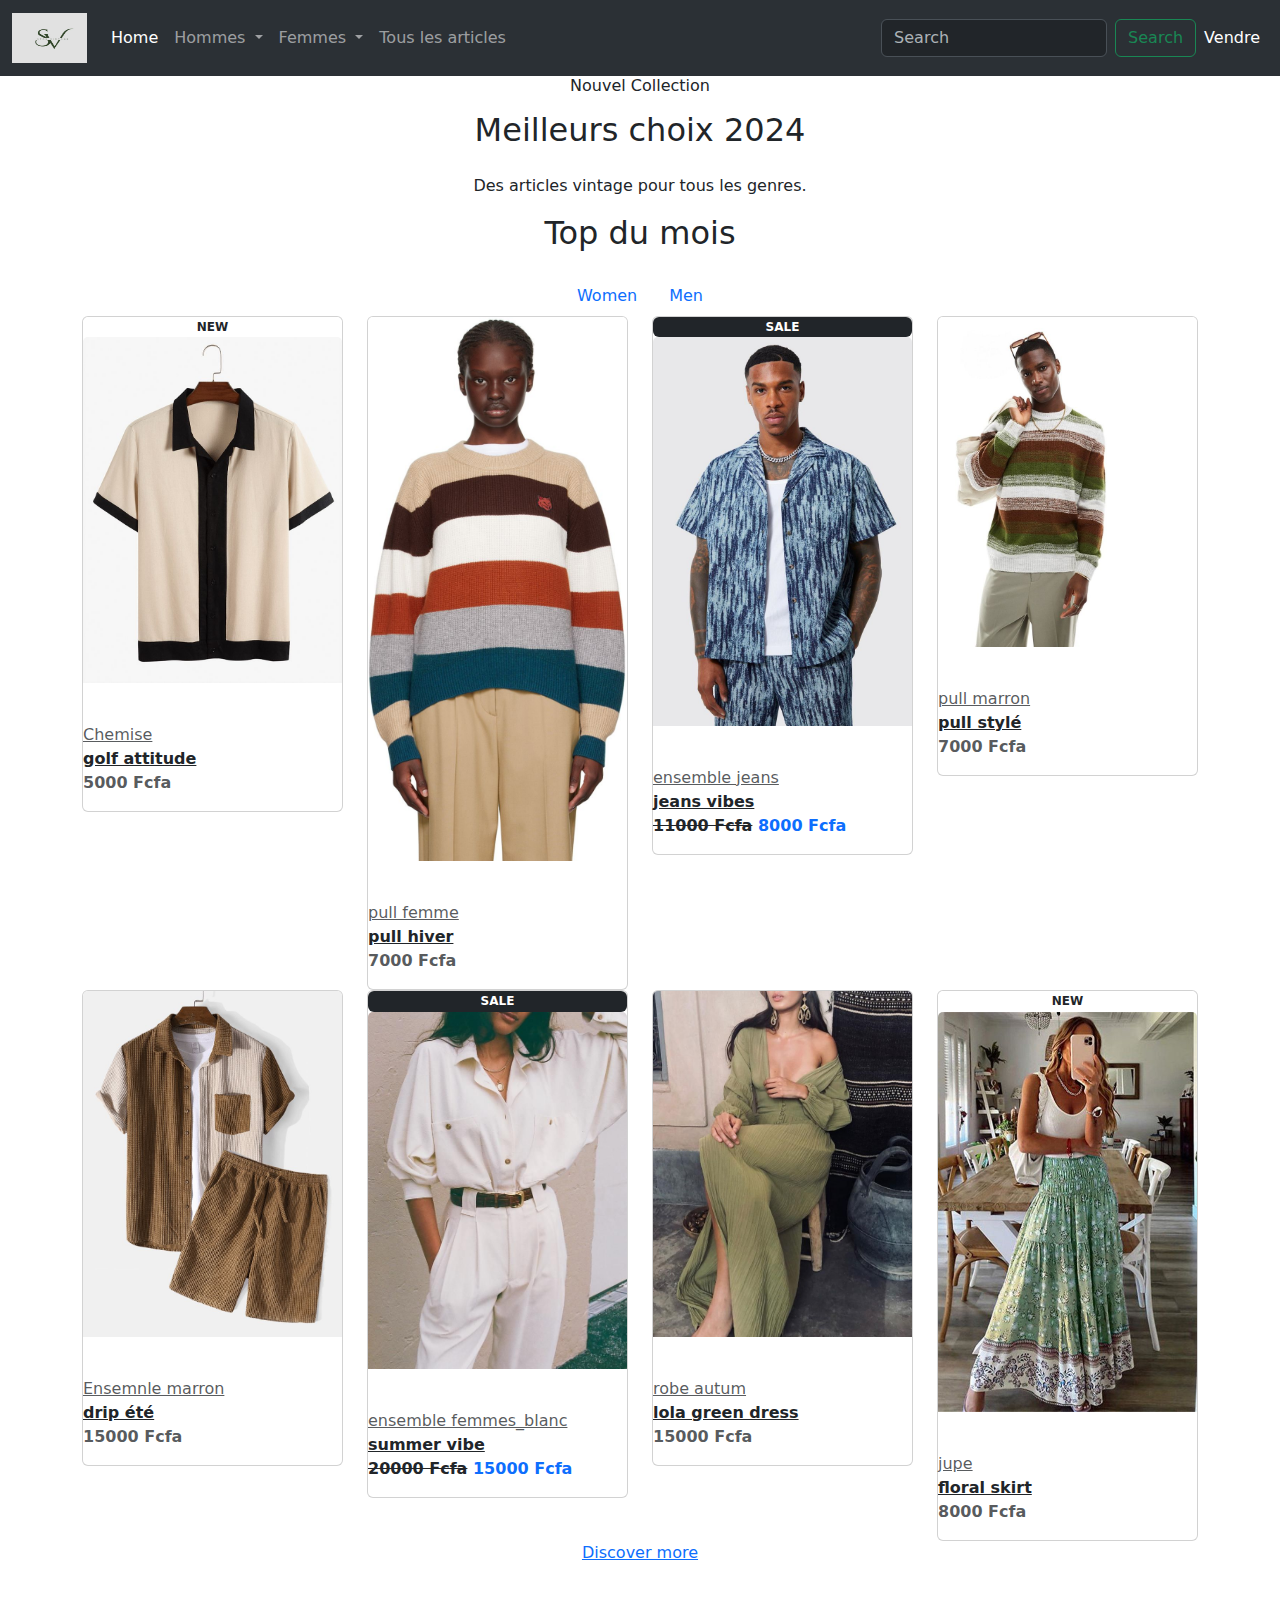
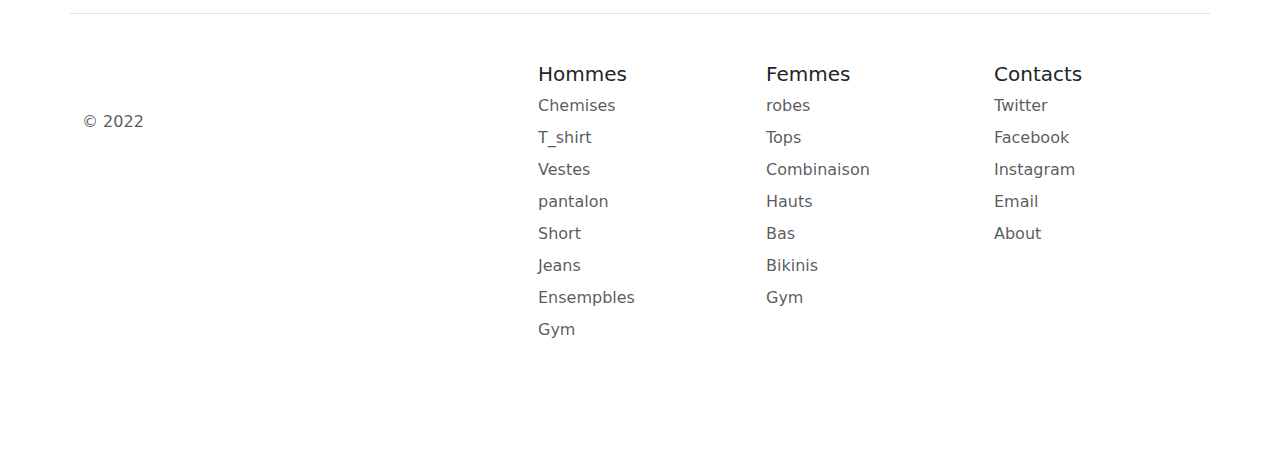
<file: articles.html>
<!DOCTYPE html>
<html lang="en">
<head>
    <meta charset="UTF-8">
    <meta name="viewport" content="width=device-width, initial-scale=1.0">
    <title>Star_Vintage</title>
    <link rel="stylesheet" href="style.css">
    <link href="https://cdn.jsdelivr.net/npm/bootstrap@5.3.3/dist/css/bootstrap.min.css" rel="stylesheet" integrity="sha384-QWTKZyjpPEjISv5WaRU9OFeRpok6YctnYmDr5pNlyT2bRjXh0JMhjY6hW+ALEwIH" crossorigin="anonymous">
    <script src="https://cdn.jsdelivr.net/npm/bootstrap@5.3.3/dist/js/bootstrap.bundle.min.js" integrity="sha384-YvpcrYf0tY3lHB60NNkmXc5s9fDVZLESaAA55NDzOxhy9GkcIdslK1eN7N6jIeHz" crossorigin="anonymous"></script>
</head>
<body>
    <!-- Debut de notre navbar -->
    <header>
        <nav class="navbar navbar-expand-lg bg-body-tertiary sticky-top" data-bs-theme="dark">
            <div class="container-fluid">
              <a class="navbar-brand" href="#">
                <img src="img/star_logo.jpeg" alt="star logo" style="width: 75px; height: 50px;">
              </a>
              <button class="navbar-toggler" type="button" data-bs-toggle="collapse" data-bs-target="#navbarSupportedContent" aria-controls="navbarSupportedContent" aria-expanded="false" aria-label="Toggle navigation">
                <span class="navbar-toggler-icon"></span>
              </button>
              <div class="collapse navbar-collapse" id="navbarSupportedContent">
                <ul class="navbar-nav me-auto mb-2 mb-lg-0">
                  <li class="nav-item">
                    <a class="nav-link active" aria-current="page" href="index.html">Home</a>
                  </li>
                  <li class="nav-item dropdown">
                    <a class="nav-link dropdown-toggle" href="#" role="button" data-bs-toggle="dropdown" aria-expanded="false">
                      Hommes
                    </a>
                    <ul class="dropdown-menu">
                      <li><a class="dropdown-item" href="#">Chemises</a></li>
                      <li><a class="dropdown-item" href="#">T_shirt</a></li>
                      <li><a class="dropdown-item" href="#">Vestes</a></li>
                      <li><a class="dropdown-item" href="#">Pantalons</a></li>
                      <li><a class="dropdown-item" href="#">Short</a></li>
                      <li><a class="dropdown-item" href="#">Jeans</a></li>
                      <li><a class="dropdown-item" href="#">ensemble</a></li>
                      <li><a class="dropdown-item" href="#">Gym</a></li>

                    </ul>
                  </li>
                  <li class="nav-item dropdown">
                    <a class="nav-link dropdown-toggle" href="#" role="button" data-bs-toggle="dropdown" aria-expanded="false">
                      Femmes
                    </a>
                    <ul class="dropdown-menu">
                      <li><a class="dropdown-item" href="#">Robes</a></li>
                      <li><a class="dropdown-item" href="#">Tops</a></li>
                      <li><a class="dropdown-item" href="#">Combinaisons</a></li>
                      <li><a class="dropdown-item" href="#">Hauts</a></li>
                      <li><a class="dropdown-item" href="#">Bas</a></li>
                      <li><a class="dropdown-item" href="#">Bikinis</a></li>
                      <li><a class="dropdown-item" href="#">Gym</a></li>
                     
                    </ul>
                  </li>
                  <li class="nav-item">
                    <a class="nav-link " aria-current="page" href="articles.html">Tous les articles</a>
                  </li>
                </ul>
                <form class="d-flex" role="search">
                  <input class="form-control me-2" type="search" placeholder="Search" aria-label="Search">
                  <button class="btn btn-outline-success" type="submit">Search</button>
                </form>
                <ul class="navbar-nav  mb-2 mb-lg-0">
                  <li class="nav-item">
                    <a class="nav-link" href="vendre.html" style="color: white;">Vendre</a>
                  </li>
                </ul>
              </div>
            </div>
          </nav>
    </header>
    <!-- Fin de notre navbar -->
    <!-- Debut de notre contenu principal -->
    <main>
        <section>
            <div class="row justify-content-center">
                <div class="col-12 col-md-10 col-lg-8 col-xl-6 text-center">
    
                <!-- Preheading -->
                <h6 class="heading-xxs mb-3 text-gray-400">
                    Nouvel Collection
                </h6>
    
                <!-- Heading -->
                <h2 class="mb-4">Meilleurs choix 2024</h2>
    
                <!-- Subheading -->
                <p class="mb-10 text-gray-500">
                    Des articles vintage pour tous les genres.
                </p>
    
                </div>
            </div>
        </section>
        <section class="py-12">
          <div class="container">
            <div class="row justify-content-center">
              <div class="col-12 col-md-10 col-lg-8 col-xl-6">
    
                <!-- Heading -->
                <h2 class="mb-4 text-center">Top du mois </h2>
    
                <!-- Nav -->
                <div class="nav justify-content-center mb-10">
                  <a class="nav-link active" href="#" data-bs-toggle="tab">Women</a>
                  <a class="nav-link" href="#" data-bs-toggle="tab">Men</a>
                </div>
    
              </div>
            </div>
            <div class="tab-content">
              <div class="tab-pane fade active show" id="topSellersTab">
                <div class="row">
                  <div class="col-6 col-md-4 col-lg-3">
    
                    <!-- Card -->
                    <div class="card mb-7">
    
                      <!-- Badge -->
                      <div class="badge bg-white text-body card-badge card-badge-start text-uppercase">
                        New
                      </div>
    
                      <!-- Image -->
                      <div class="card-img">
    
                        <!-- Image -->
                        <a class="card-img-hover" href="">
                          <img class="card-img-top card-img-back" src="./img/chemisenoir_homme.jfif" alt="...">
                        </a>
    
                        <!-- Actions -->
                        <div class="card-actions">
                          <span class="card-action">
                            <button class="btn btn-xs btn-circle btn-white-primary" data-bs-toggle="modal" data-bs-target="#modalProduct">
                              <i class="fe fe-eye"></i>
                            </button>
                          </span>
                          <span class="card-action">
                            <button class="btn btn-xs btn-circle btn-white-primary" data-toggle="button">
                              <i class="fe fe-shopping-cart"></i>
                            </button>
                          </span>
                          <span class="card-action">
                            <button class="btn btn-xs btn-circle btn-white-primary" data-toggle="button">
                              <i class="fe fe-heart"></i>
                            </button>
                          </span>
                        </div>
    
                      </div>
    
                      <!-- Body -->
                      <div class="card-body px-0">
    
                        <!-- Category -->
                        <div class="fs-xs">
                          <a class="text-muted" href="">Chemise</a>
                        </div>
    
                        <!-- Title -->
                        <div class="fw-bold">
                          <a class="text-body" href="">
                            golf attitude 
                          </a>
                        </div>
    
                        <!-- Price -->
                        <div class="fw-bold text-muted">
                          5000 Fcfa
                        </div>
    
                      </div>
    
                    </div>
    
                  </div>
                  <div class="col-6 col-md-4 col-lg-3">
    
                    <!-- Card -->
                    <div class="card mb-7">
    
                      <!-- Image -->
                      <div class="card-img">
    
                        <!-- Image -->
                        <a class="card-img-hover" href="">
                          <img class="card-img-top card-img-back" src="./img/pullmarron_femme.jfif" alt="...">
                        </a>
    
                        <!-- Actions -->
                        <div class="card-actions">
                          <span class="card-action">
                            <button class="btn btn-xs btn-circle btn-white-primary" data-bs-toggle="modal" data-bs-target="#modalProduct">
                              <i class="fe fe-eye"></i>
                            </button>
                          </span>
                          <span class="card-action">
                            <button class="btn btn-xs btn-circle btn-white-primary" data-toggle="button">
                              <i class="fe fe-shopping-cart"></i>
                            </button>
                          </span>
                          <span class="card-action">
                            <button class="btn btn-xs btn-circle btn-white-primary" data-toggle="button">
                              <i class="fe fe-heart"></i>
                            </button>
                          </span>
                        </div>
    
                      </div>
    
                      <!-- Body -->
                      <div class="card-body px-0">
    
                        <!-- Category -->
                        <div class="fs-xs">
                          <a class="text-muted" href="">pull femme</a>
                        </div>
    
                        <!-- Title -->
                        <div class="fw-bold">
                          <a class="text-body" href="">
                            pull hiver
                          </a>
                        </div>
    
                        <!-- Price -->
                        <div class="fw-bold text-muted">
                          7000 Fcfa
                        </div>
    
                      </div>
    
                    </div>
    
                  </div>
                  <div class="col-6 col-md-4 col-lg-3">
    
                    <!-- Card -->
                    <div class="card mb-7">
    
                      <!-- Badge -->
                      <div class="badge bg-dark card-badge card-badge-start text-uppercase">
                        Sale
                      </div>
    
                      <!-- Image -->
                      <div class="card-img">
    
                        <!-- Image -->
                        <a class="card-img-hover" href="">
                          <img class="card-img-top card-img-back" src="./img/ensemble_jeans.jfif" alt="...">
                        </a>
    
                        <!-- Actions -->
                        <div class="card-actions">
                          <span class="card-action">
                            <button class="btn btn-xs btn-circle btn-white-primary" data-bs-toggle="modal" data-bs-target="#modalProduct">
                              <i class="fe fe-eye"></i>
                            </button>
                          </span>
                          <span class="card-action">
                            <button class="btn btn-xs btn-circle btn-white-primary" data-toggle="button">
                              <i class="fe fe-shopping-cart"></i>
                            </button>
                          </span>
                          <span class="card-action">
                            <button class="btn btn-xs btn-circle btn-white-primary" data-toggle="button">
                              <i class="fe fe-heart"></i>
                            </button>
                          </span>
                        </div>
    
                      </div>
    
                      <!-- Body -->
                      <div class="card-body px-0">
    
                        <!-- Category -->
                        <div class="fs-xs">
                          <a class="text-muted" href="l"> ensemble jeans</a>
                        </div>
    
                        <!-- Title -->
                        <div class="fw-bold">
                          <a class="text-body" href="l">
                            jeans vibes
                          </a>
                        </div>
    
                        <!-- Price -->
                        <div class="fw-bold">
                          <span class="fs-xs text-gray-350 text-decoration-line-through">11000 Fcfa</span>
                          <span class="text-primary">8000 Fcfa</span>
                        </div>
    
                      </div>
    
                    </div>
    
                  </div>
                  <div class="col-6 col-md-4 col-lg-3">
    
                    <!-- Card -->
                    <div class="card mb-7">
    
                      <!-- Image -->
                      <div class="card-img">
    
                        <!-- Image -->
                        <a href="#!">
                          <img class="card-img-top card-img-front" src="./img/pullmarron_homme.jfif" alt="...">
                        </a>
    
                        <!-- Actions -->
                        <div class="card-actions">
                          <span class="card-action">
                            <button class="btn btn-xs btn-circle btn-white-primary" data-bs-toggle="modal" data-bs-target="#modalProduct">
                              <i class="fe fe-eye"></i>
                            </button>
                          </span>
                          <span class="card-action">
                            <button class="btn btn-xs btn-circle btn-white-primary" data-toggle="button">
                              <i class="fe fe-shopping-cart"></i>
                            </button>
                          </span>
                          <span class="card-action">
                            <button class="btn btn-xs btn-circle btn-white-primary" data-toggle="button">
                              <i class="fe fe-heart"></i>
                            </button>
                          </span>
                        </div>
    
                      </div>
    
                      <!-- Body -->
                      <div class="card-body px-0">
    
                        <!-- Category -->
                        <div class="fs-xs">
                          <a class="text-muted" href="">pull marron </a>
                        </div>
    
                        <!-- Title -->
                        <div class="fw-bold">
                          <a class="text-body" href="">
                            pull stylé
                          </a>
                        </div>
    
                        <!-- Price -->
                        <div class="fw-bold text-muted">
                          7000 Fcfa
                        </div>
    
                      </div>
    
                    </div>
    
                  </div>
                  <div class="col-6 col-md-4 col-lg-3">
    
                    <!-- Card -->
                    <div class="card mb-7">
    
                      <!-- Image -->
                      <div class="card-img">
    
                        <!-- Image -->
                        <a href="#!">
                          <img class="card-img-top card-img-front" src="./img/ensemble_marronhomme.jfif" alt="...">
                        </a>
    
                        <!-- Actions -->
                        <div class="card-actions">
                          <span class="card-action">
                            <button class="btn btn-xs btn-circle btn-white-primary" data-bs-toggle="modal" data-bs-target="#modalProduct">
                              <i class="fe fe-eye"></i>
                            </button>
                          </span>
                          <span class="card-action">
                            <button class="btn btn-xs btn-circle btn-white-primary" data-toggle="button">
                              <i class="fe fe-shopping-cart"></i>
                            </button>
                          </span>
                          <span class="card-action">
                            <button class="btn btn-xs btn-circle btn-white-primary" data-toggle="button">
                              <i class="fe fe-heart"></i>
                            </button>
                          </span>
                        </div>
    
                      </div>
    
                      <!-- Body -->
                      <div class="card-body px-0">
    
                        <!-- Category -->
                        <div class="fs-xs">
                          <a class="text-muted" href="">Ensemnle marron</a>
                        </div>
    
                        <!-- Title -->
                        <div class="fw-bold">
                          <a class="text-body" href="">
                            drip été
                          </a>
                        </div>
    
                        <!-- Price -->
                        <div class="fw-bold text-muted">
                          15000 Fcfa
                        </div>
    
                      </div>
    
                    </div>
    
                  </div>
                  <div class="col-6 col-md-4 col-lg-3">
    
                    <!-- Card -->
                    <div class="card mb-7">
    
                      <!-- Badge -->
                      <div class="badge bg-dark card-badge card-badge-start text-uppercase">
                        Sale
                      </div>
    
                      <!-- Image -->
                      <div class="card-img">
    
                        <!-- Image -->
                        <a class="card-img-hover" href="">
                          <img class="card-img-top card-img-back" src="./img/ensemblefemmes_blanc.jfif" alt="...">
                        </a>
    
                        <!-- Actions -->
                        <div class="card-actions">
                          <span class="card-action">
                            <button class="btn btn-xs btn-circle btn-white-primary" data-bs-toggle="modal" data-bs-target="#modalProduct">
                              <i class="fe fe-eye"></i>
                            </button>
                          </span>
                          <span class="card-action">
                            <button class="btn btn-xs btn-circle btn-white-primary" data-toggle="button">
                              <i class="fe fe-shopping-cart"></i>
                            </button>
                          </span>
                          <span class="card-action">
                            <button class="btn btn-xs btn-circle btn-white-primary" data-toggle="button">
                              <i class="fe fe-heart"></i>
                            </button>
                          </span>
                        </div>
    
                      </div>
    
                      <!-- Body -->
                      <div class="card-body px-0">
    
                        <!-- Category -->
                        <div class="fs-xs">
                          <a class="text-muted" href="">ensemble femmes_blanc</a>
                        </div>
    
                        <!-- Title -->
                        <div class="fw-bold">
                          <a class="text-body" href="">
                            summer vibe
                          </a>
                        </div>
    
                        <!-- Price -->
                        <div class="fw-bold">
                          <span class="fs-xs text-gray-350 text-decoration-line-through">20000 Fcfa</span>
                          <span class="text-primary">15000 Fcfa</span>
                        </div>
    
                      </div>
    
                    </div>
    
                  </div>
                  <div class="col-6 col-md-4 col-lg-3">
    
                    <!-- Card -->
                    <div class="card mb-7">
    
                      <!-- Image -->
                      <div class="card-img">
    
                        <!-- Image -->
                        <a class="card-img-hover" href="">
                          <img class="card-img-top card-img-back" src="./img/robe_vert.jfif" alt="...">
                        </a>
    
                        <!-- Actions -->
                        <div class="card-actions">
                          <span class="card-action">
                            <button class="btn btn-xs btn-circle btn-white-primary" data-bs-toggle="modal" data-bs-target="#modalProduct">
                              <i class="fe fe-eye"></i>
                            </button>
                          </span>
                          <span class="card-action">
                            <button class="btn btn-xs btn-circle btn-white-primary" data-toggle="button">
                              <i class="fe fe-shopping-cart"></i>
                            </button>
                          </span>
                          <span class="card-action">
                            <button class="btn btn-xs btn-circle btn-white-primary" data-toggle="button">
                              <i class="fe fe-heart"></i>
                            </button>
                          </span>
                        </div>
    
                      </div>
    
                      <!-- Body -->
                      <div class="card-body px-0">
    
                        <!-- Category -->
                        <div class="fs-xs">
                          <a class="text-muted" href="l">robe autum</a>
                        </div>
    
                        <!-- Title -->
                        <div class="fw-bold">
                          <a class="text-body" href="">
                            lola green dress
                          </a>
                        </div>
    
                        <!-- Price -->
                        <div class="fw-bold text-muted">
                          15000 Fcfa
                        </div>
    
                      </div>
    
                    </div>
    
                  </div>
                  <div class="col-6 col-md-4 col-lg-3">
    
                    <!-- Card -->
                    <div class="card mb-7">
    
                      <!-- Badge -->
                      <div class="badge bg-white text-body card-badge card-badge text-uppercase">
                        New
                      </div>
    
                      <!-- Image -->
                      <div class="card-img">
    
                        <!-- Image -->
                        <a href="#!">
                          <img class="card-img-top card-img-front" src="./img/jupe_vert.jfif" alt="...">
                        </a>
    
                        <!-- Actions -->
                        <div class="card-actions">
                          <span class="card-action">
                            <button class="btn btn-xs btn-circle btn-white-primary" data-bs-toggle="modal" data-bs-target="#modalProduct">
                              <i class="fe fe-eye"></i>
                            </button>
                          </span>
                          <span class="card-action">
                            <button class="btn btn-xs btn-circle btn-white-primary" data-toggle="button">
                              <i class="fe fe-shopping-cart"></i>
                            </button>
                          </span>
                          <span class="card-action">
                            <button class="btn btn-xs btn-circle btn-white-primary" data-toggle="button">
                              <i class="fe fe-heart"></i>
                            </button>
                          </span>
                        </div>
    
                      </div>
    
                      <!-- Body -->
                      <div class="card-body px-0">
    
                        <!-- Category -->
                        <div class="fs-xs">
                          <a class="text-muted" href="">jupe</a>
                        </div>
    
                        <!-- Title -->
                        <div class="fw-bold">
                          <a class="text-body" href="">
                            floral skirt
                          </a>
                        </div>
    
                        <!-- Price -->
                        <div class="fw-bold text-muted">
                          8000 Fcfa
                        </div>
    
                      </div>
    
                    </div>
    
                  </div>
                </div>
              </div>
            </div>
            <div class="row">
              <div class="col-12">
    
                <!-- Link  -->
                <div class="mt-7 text-center">
                  <a class="link-underline" href="#!">Discover more</a>
                </div>
    
              </div>
            </div>
          </div>
        </section>
        
    </main>
     <!-- Fin de notre contenu principal -->
    <!-- Debut de notre footer -->
    <div class="container">
        <footer class="row row-cols-1 row-cols-sm-2 row-cols-md-5 py-5 my-5 border-top">
          <div class="col mb-3">
            <a href="/" class="d-flex align-items-center mb-3 link-dark text-decoration-none">
              <svg class="bi me-2" width="40" height="32"><use xlink:href="#bootstrap"></use></svg>
            </a>
            <p class="text-muted">© 2022</p>
          </div>
      
          <div class="col mb-3">
      
          </div>
      
          <div class="col mb-3">
            <h5>Hommes</h5>
            <ul class="nav flex-column">
              <li class="nav-item mb-2"><a href="#" class="nav-link p-0 text-muted">Chemises</a></li>
              <li class="nav-item mb-2"><a href="#" class="nav-link p-0 text-muted">T_shirt</a></li>
              <li class="nav-item mb-2"><a href="#" class="nav-link p-0 text-muted">Vestes</a></li>
              <li class="nav-item mb-2"><a href="#" class="nav-link p-0 text-muted">pantalon</a></li>
              <li class="nav-item mb-2"><a href="#" class="nav-link p-0 text-muted">Short</a></li>
              <li class="nav-item mb-2"><a href="#" class="nav-link p-0 text-muted">Jeans</a></li>
              <li class="nav-item mb-2"><a href="#" class="nav-link p-0 text-muted">Ensempbles</a></li>
              <li class="nav-item mb-2"><a href="#" class="nav-link p-0 text-muted">Gym</a></li>
            </ul>
          </div>
      
          <div class="col mb-3">
            <h5>Femmes</h5>
            <ul class="nav flex-column">
              <li class="nav-item mb-2"><a href="#" class="nav-link p-0 text-muted">robes</a></li>
              <li class="nav-item mb-2"><a href="#" class="nav-link p-0 text-muted">Tops</a></li>
              <li class="nav-item mb-2"><a href="#" class="nav-link p-0 text-muted">Combinaison</a></li>
              <li class="nav-item mb-2"><a href="#" class="nav-link p-0 text-muted">Hauts</a></li>
              <li class="nav-item mb-2"><a href="#" class="nav-link p-0 text-muted">Bas</a></li>
              <li class="nav-item mb-2"><a href="#" class="nav-link p-0 text-muted">Bikinis</a></li>
              <li class="nav-item mb-2"><a href="#" class="nav-link p-0 text-muted">Gym</a></li>
              
              
              
            </ul>
          </div>
      
          <div class="col mb-3">
            <h5>Contacts</h5>
            <ul class="nav flex-column">
              <li class="nav-item mb-2"><a href="#" class="nav-link p-0 text-muted">Twitter</a></li>
              <li class="nav-item mb-2"><a href="#" class="nav-link p-0 text-muted">Facebook</a></li>
              <li class="nav-item mb-2"><a href="#" class="nav-link p-0 text-muted">Instagram</a></li>
              <li class="nav-item mb-2"><a href="#" class="nav-link p-0 text-muted">Email</a></li>
              <li class="nav-item mb-2"><a href="#" class="nav-link p-0 text-muted">About</a></li>
            </ul>
          </div>
        </footer>
      </div>
      <!-- fin de notre navbar -->
</body>
</html>
</file>
<file: style.css>
#sellForm {
    display: flex;
    flex-direction: column;
    gap: 10px;
    max-width: 300px;
    margin: auto;
}
</file>
